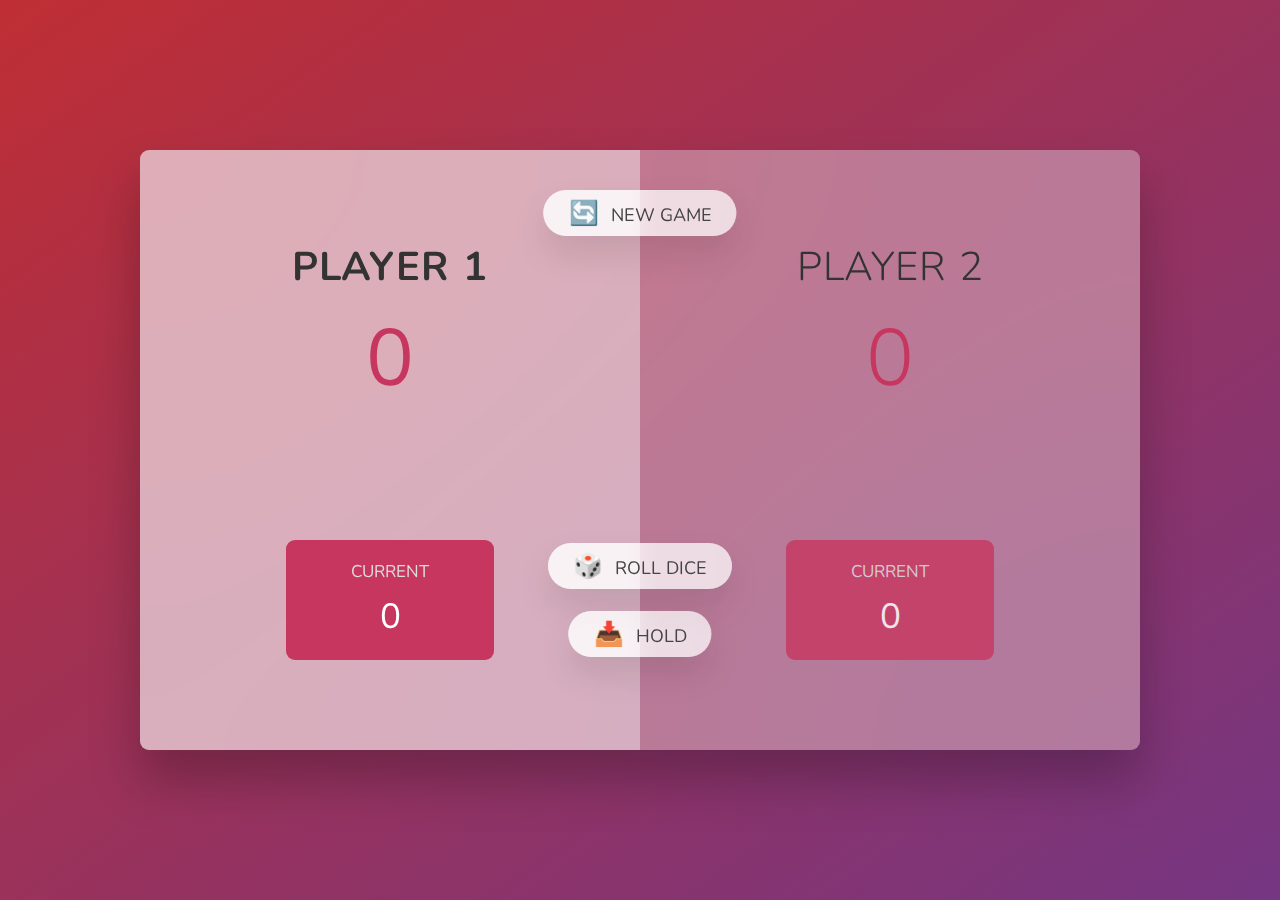
<file: Dice Game/index.html>
<!DOCTYPE html>
<html lang="en">
  <head>
    <meta charset="UTF-8" />
    <meta name="viewport" content="width=device-width, initial-scale=1.0" />
    <meta http-equiv="X-UA-Compatible" content="ie=edge" />
    <link rel="stylesheet" href="style.css" />
    <title>Dice Game</title>
  </head>
  <body>
    <main>
      <section class="player player--0 player--active">
        <h2 class="name" id="name--0">Player 1</h2>
        <p class="score" id="score--0">43</p>
        <div class="current">
          <p class="current-label">Current</p>
          <p class="current-score" id="current--0">0</p>
        </div>
      </section>
      <section class="player player--1">
        <h2 class="name" id="name--1">Player 2</h2>
        <p class="score" id="score--1">24</p>
        <div class="current">
          <p class="current-label">Current</p>
          <p class="current-score" id="current--1">0</p>
        </div>
      </section>

      <img src="dice-5.png" alt="Playing dice" class="dice hidden" />
      <button class="btn btn--new">🔄 New game</button>
      <button class="btn btn--roll">🎲 Roll dice</button>
      <button class="btn btn--hold">📥 Hold</button>
    </main>
    <script src="script.js"></script>
  </body>
</html>
</file>
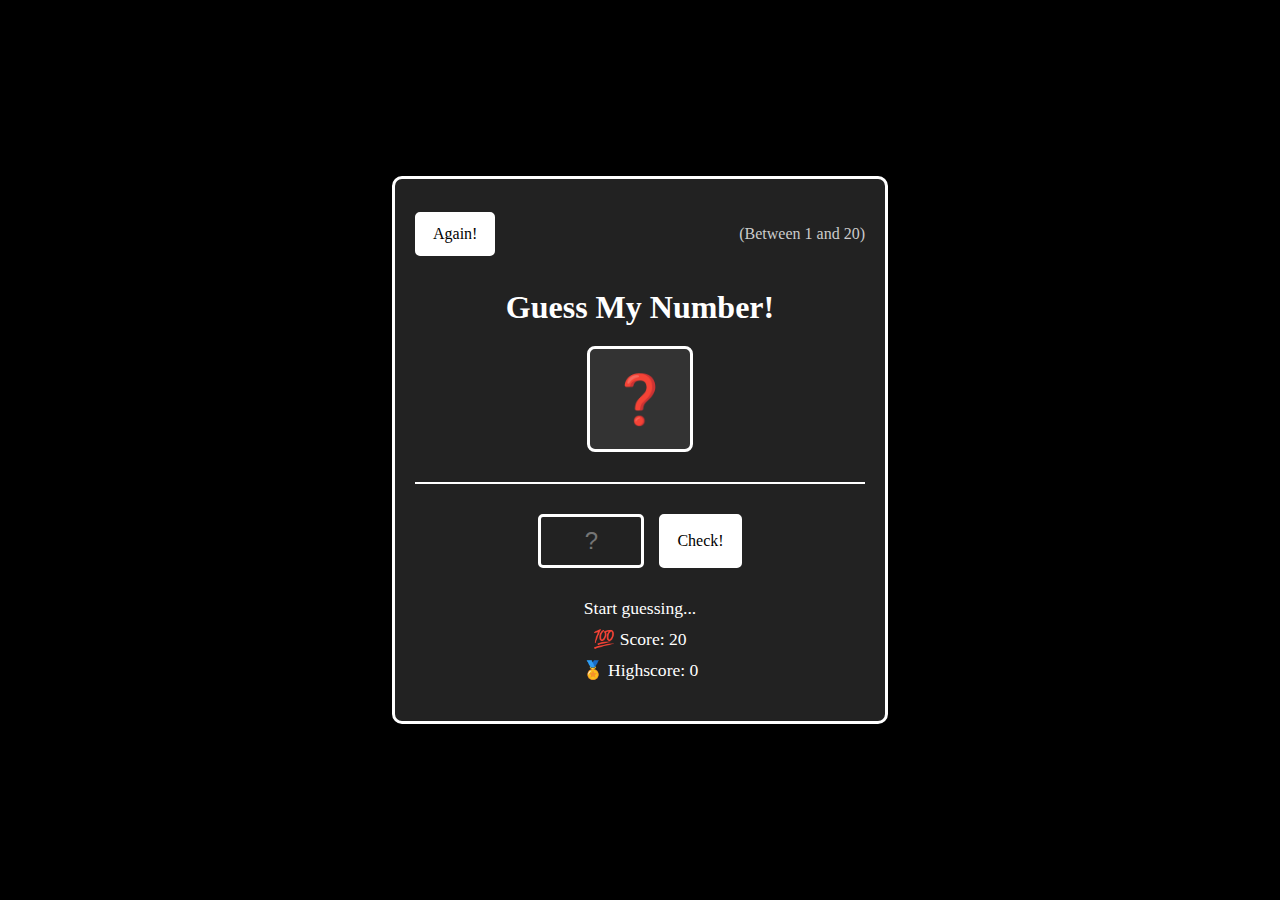
<file: Guess the Number/index.html>
<!DOCTYPE html>
<html lang="en">
<head>
    <meta charset="UTF-8">
    <meta name="viewport" content="width=device-width, initial-scale=1.0">
    <title>Guess the Number</title>
    <link rel="stylesheet" href="style.css">
</head>
<body>
    <div class="game-container">
        <header class="game-header">
            <button class="btn again-btn">Again!</button>
            <p class="game-info">(Between 1 and 20)</p>
        </header>

        <h1 class="game-title">Guess My Number!</h1>
        <div class="secret-number-box">❓</div>

        <hr class="separator">

        <div class="input-container">
            <input type="text" class="input-number" min="1" max="20" placeholder="?">
            <button class="btn check-btn">Check!</button>
        </div>

        <div class="game-status">
            <p class="message">Start guessing...</p>
            <p class="score">💯 Score: 20</p>
            <p class="highscore">🏅 Highscore: 0</p>
        </div>
    </div>
    <script src="script.js"></script>
</body>
</html>
</file>
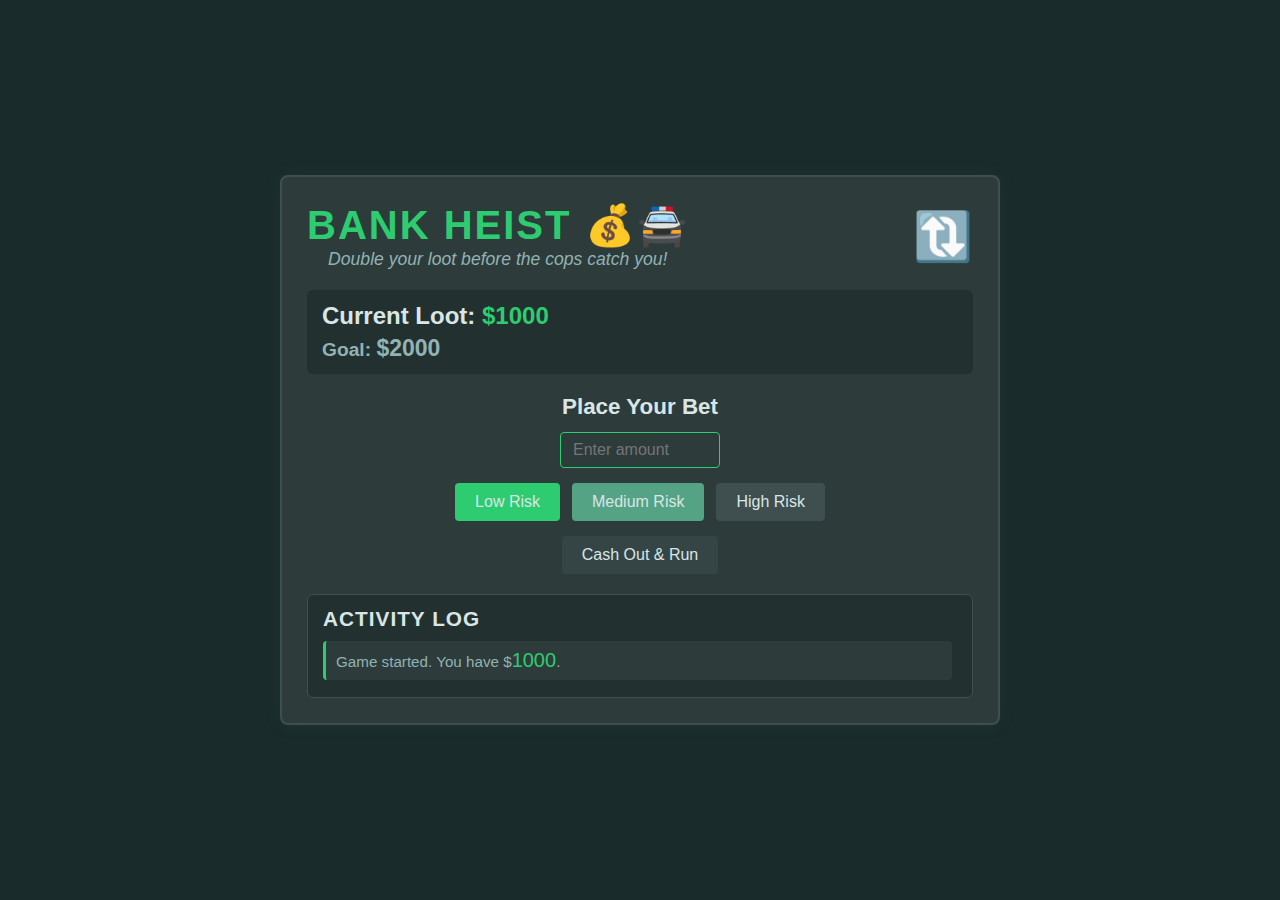
<file: Hiest Game/index.html>
<!DOCTYPE html>
<html lang="en">
  <head>
    <meta charset="UTF-8" />
    <meta name="viewport" content="width=device-width, initial-scale=1.0" />
    <title>Bank Heist 💰🚔</title>
    <link rel="stylesheet" href="style.css" />
  </head>
  <body>
    <div class="container">
      <header>
        <div class="top-wrapper">
          <h1>Bank Heist 💰🚔</h1>
          <p>Double your loot before the cops catch you!</p>
        </div>
        <span class="reload">🔃</span>
      </header>

      <div class="game-info">
        <div class="stats">
          <div>
            <h2>Current Loot: <span id="money">$1000</span></h2>
            <h3>Goal: <span class="goal">$2000</span></h3>
          </div>
          <div class="bet-result"></div>
        </div>
        <span class="goal-message">You Have Achieved Your Goal 🎉</span>
      </div>

      <div class="controls">
        <h3>Place Your Bet</h3>
        <input
          type="number"
          id="bet-amount"
          placeholder="Enter amount"
          min="1"
          max="1000"
        />
        <div class="risk-options">
          <button class="risk-btn" id="low-risk">Low Risk</button>
          <button class="risk-btn" id="med-risk">Medium Risk</button>
          <button class="risk-btn" id="high-risk">High Risk</button>
        </div>
        <button class="stop-btn" id="stop-game">Cash Out & Run</button>
      </div>

      <div class="log">
        <h3>Activity Log</h3>
        <ul id="game-log">
          <li>Game started. You have $<span class="ammount">1000</span>.</li>
        </ul>
      </div>

      <div class="modal">
        <div class="modal-content">
          <h2>You Just Earned <span class="modal-amount">0</span></h2>
          <div class="close-modal">❌</div>
        </div>
      </div>

      <img class="thief-img" src="thief.png" alt="" />
    </div>

    <script src="script.js"></script>
  </body>
</html>
</file>
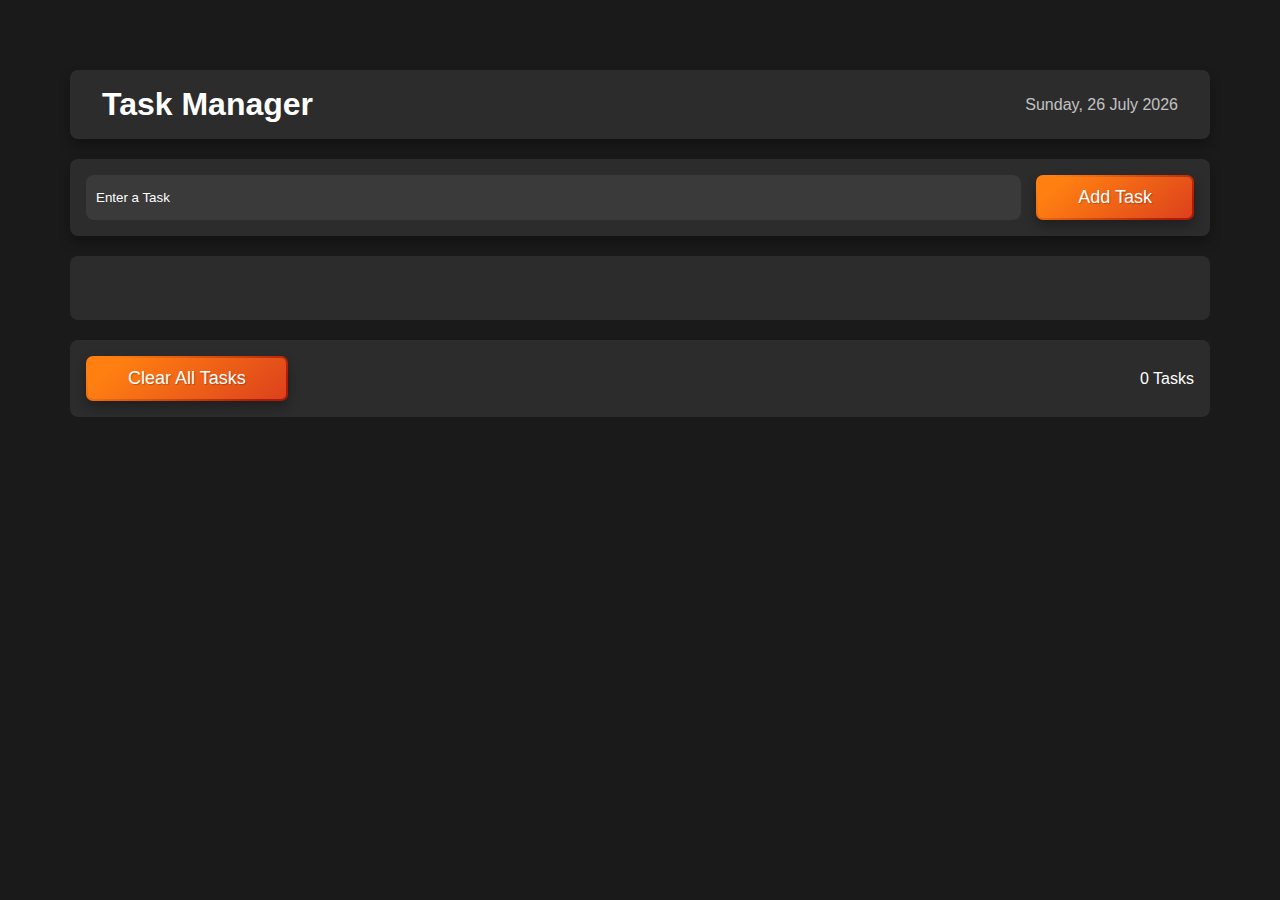
<file: Task Manager/index.html>
<!DOCTYPE html>
<html lang="en">

<head>
    <meta charset="UTF-8">
    <meta name="viewport" content="width=device-width, initial-scale=1.0">
    <title>Task Manager</title>
    <link rel="stylesheet" href="style.css">
</head>

<body>
    <div class="container">
        <header>
            <h1>Task Manager</h1>
            <p class="date">21-5-2019 | Monday</p>
        </header>
        <main>
            <div class="task-input">
                <input type="text" placeholder="Enter a Task" id="taskInput">
                <button class="button" id="addTask">Add Task</button>
            </div>
            <ul class="task-list" id="taskList">


            </ul>
        </main>

        <footer class="footer">
            <button class="button" id="clearTasks">Clear All Tasks</button>
            <p class="task-count">0 Tasks</p>
        </footer>
    </div>
    <script src="script.js"></script>
</body>

</html>
</file>
<file: Dice Game/style.css>
@import url('https://fonts.googleapis.com/css2?family=Nunito&display=swap');

* {
  margin: 0;
  padding: 0;
  box-sizing: inherit;
}

html {
  font-size: 62.5%;
  box-sizing: border-box;
}

body {
  font-family: 'Nunito', sans-serif;
  font-weight: 400;
  height: 100vh;
  color: #333;
  background-image: linear-gradient(to top left, #753682 0%, #bf2e34 100%);
  display: flex;
  align-items: center;
  justify-content: center;
}


.hidden{
  display:none ;
}





/* LAYOUT */
main {
  position: relative;
  width: 100rem;
  height: 60rem;
  background-color: rgba(255, 255, 255, 0.35);
  backdrop-filter: blur(200px);
  filter: blur();
  box-shadow: 0 3rem 5rem rgba(0, 0, 0, 0.25);
  border-radius: 9px;
  overflow: hidden;
  display: flex;
}

.player {
  flex: 50%;
  padding: 9rem;
  display: flex;
  flex-direction: column;
  align-items: center;
  transition: all 0.75s;
}

/* ELEMENTS */
.name {
  position: relative;
  font-size: 4rem;
  text-transform: uppercase;
  letter-spacing: 1px;
  word-spacing: 2px;
  font-weight: 300;
  margin-bottom: 1rem;
}

.score {
  font-size: 8rem;
  font-weight: 300;
  color: #c7365f;
  margin-bottom: auto;
}

.player--active {
  background-color: rgba(255, 255, 255, 0.4);
}
.player--active .name {
  font-weight: 700;
}
.player--active .score {
  font-weight: 400;
}

.player--active .current {
  opacity: 1;
}

.current {
  background-color: #c7365f;
  opacity: 0.8;
  border-radius: 9px;
  color: #fff;
  width: 65%;
  padding: 2rem;
  text-align: center;
  transition: all 0.75s;
}

.current-label {
  text-transform: uppercase;
  margin-bottom: 1rem;
  font-size: 1.7rem;
  color: #ddd;
}

.current-score {
  font-size: 3.5rem;
}

/* ABSOLUTE POSITIONED ELEMENTS */
.btn {
  position: absolute;
  left: 50%;
  transform: translateX(-50%);
  color: #444;
  background: none;
  border: none;
  font-family: inherit;
  font-size: 1.8rem;
  text-transform: uppercase;
  cursor: pointer;
  font-weight: 400;
  transition: all 0.2s;

  background-color: white;
  background-color: rgba(255, 255, 255, 0.6);
  backdrop-filter: blur(10px);

  padding: 0.7rem 2.5rem;
  border-radius: 50rem;
  box-shadow: 0 1.75rem 3.5rem rgba(0, 0, 0, 0.1);
}

.btn::first-letter {
  font-size: 2.4rem;
  display: inline-block;
  margin-right: 0.7rem;
}

.btn--new {
  top: 4rem;
}
.btn--roll {
  top: 39.3rem;
}
.btn--hold {
  top: 46.1rem;
}

.btn:active {
  transform: translate(-50%, 3px);
  box-shadow: 0 1rem 2rem rgba(0, 0, 0, 0.15);
}

.btn:focus {
  outline: none;
}

.dice {
  position: absolute;
  left: 50%;
  top: 16.5rem;
  transform: translateX(-50%);
  height: 10rem;
  box-shadow: 0 2rem 5rem rgba(0, 0, 0, 0.2);
}

.player--winner {
  background-color: #2f2f2f;
}

.player--winner .name {
  font-weight: 700;
  color: #c7365f;
}
</file>
<file: Guess the Number/style.css>
/* General Styles */
body {
    font-family: 'Press Start 2P', cursive;
    background-color: #000; /* Set background to black */
    color: #fff; /* Set text color to white */
    display: flex;
    justify-content: center;
    align-items: center;
    min-height: 100vh;
    margin: 0;
    padding: 20px;
    box-sizing: border-box;
}

/* Game Container */
.game-container {
    background-color: #222; /* Dark gray background for the container */
    border: 3px solid #fff; /* White border */
    border-radius: 10px;
    max-width: 450px;
    width: 100%;
    padding: 30px 20px;
    text-align: center;
    box-shadow: 0 10px 20px rgba(0, 0, 0, 0.7); /* Darker shadow for a more prominent effect */
}

/* Header */
.game-header {
    display: flex;
    justify-content: space-between;
    align-items: center;
    margin-bottom: 30px;
}

.game-info {
    font-size: 1rem;
    color: #ccc; /* Light gray color for info text */
}

/* Title */
.game-title {
    font-size: 2rem;
    margin-bottom: 20px;
    color: #fff; /* Ensure title text is white */
}

/* Secret Number Box */
.secret-number-box {
    background: #333; /* Darker gray for the secret number box */
    color: #fff; /* White text color */
    width: 100px;
    height: 100px;
    display: flex;
    justify-content: center;
    align-items: center;
    font-size: 3rem;
    border: 3px solid #fff;
    margin: 0 auto 30px;
    border-radius: 8px;
}

/* Separator Line */
.separator {
    border: none;
    border-top: 2px solid #fff;
    margin: 20px 0 30px;
}

/* Input and Button */
.input-container {
    display: flex;
    justify-content: center;
    gap: 15px;
    margin-bottom: 30px;
}

.input-number {
    width: 80px;
    padding: 10px;
    font-size: 1.5rem;
    text-align: center;
    border: 3px solid #fff;
    border-radius: 5px;
    background: #222; /* Darker background for input */
    color: #fff; /* White text for the input */
    outline: none;
}

.btn {
    background: #fff; /* White button */
    color: #000; /* Black text on button */
    border: 3px solid #fff;
    padding: 10px 15px;
    border-radius: 5px;
    cursor: pointer;
    transition: background 0.3s ease;
    font-family: 'Press Start 2P', cursive;
    font-size: 1rem;
}

.btn:hover {
    background: #ccc; /* Lighter gray hover effect */
}

/* Game Status */
.game-status p {
    margin: 10px 0;
    font-size: 1.1rem;
    color: #fff;
}

/* Responsive */
@media (max-width: 450px) {
    .game-container {
        padding: 20px;
    }

    .input-container {
        flex-direction: column;
    }

    .input-number {
        width: 100%;
    }
}
</file>
<file: Hiest Game/style.css>
* {
    margin: 0;
    padding: 0;
    box-sizing: border-box;
    font-family: 'Arial', sans-serif;
}

body {
    background: #1a2b2b; /* Dark green-gray background */
    display: flex;
    justify-content: center;
    align-items: center;
    min-height: 100vh;
}

.container {
    position: relative;
    width: 720px;
    padding: 25px;
    background: #2e3b3b; /* Darker green-gray */
    border: 2px solid #3f4f4f; /* Subtle green-gray border */
    border-radius: 8px;
    box-shadow: 0 0 15px rgba(63, 79, 79, 0.2);
}

/* Header */
header {
    text-align: center;
    margin-bottom: 20px;
    display: flex;
    align-items: center;
    justify-content: space-between;
}

header h1 {
    font-size: 2.5em;
    color: #2ecc71; /* Red only for main heading */
    text-transform: uppercase;
    letter-spacing: 2px;
}

header p {
    font-size: 1.1em;
    color: #91b3b3; /* Light green-gray for subtitle */
    font-style: italic;
}

header .reload {
    font-size: 3rem;
    cursor: pointer;
}





/* Game Info */
.game-info {
    display: flex;
    align-items: center;
    background: rgb(35, 48, 48); /* Darker green shade */
    padding: 12px 15px;
    border-radius: 6px;
    margin-bottom: 20px;
}
.goal-message{
    color: #2ecc71;
    font-size:30px;
    font-weight: 700;
    margin: 0 auto;
    display: none;

}

.stats{
    display: flex;
 align-items: center;
 justify-content: space-between;
 width: 100%;
}

.stats h2 {
    font-size: 1.5em;
    color: #d9e6e6; /* Light green-gray text */
    margin-bottom: 5px;
}
.stats h3 {
    font-size: 1.2em;
    color: #91b3b3;
}

.stats #money {
    color: #2ecc71; /* Bright green for money */
    font-weight: bold;
}

.stats .goal {
    font-size: 1.2em;
    color: #91b3b3; /* Light green-gray for goal */
}


.status {
    font-size: 1.1em;
    color: #3f4f4f; /* Darker green-gray for status */
    font-weight: 500;
}

/* Controls */
.controls {
    text-align: center;
    margin-bottom: 20px;
}

.controls h3 {
    font-size: 1.4em;
    color: #d9e6e6; /* Light green-gray */
    margin-bottom: 12px;
}

#bet-amount {
    padding: 8px 12px;
    font-size: 1em;
    width: 160px;
    background: #2e3b3b; /* Dark green-gray background */
    color: #d9e6e6; /* Light green-gray text */
    border: 1px solid #2ecc71; /* Bright green border */
    border-radius: 4px;
    margin-bottom: 15px;
    transition: border-color 0.2s ease, background 0.2s ease;
}

#bet-amount:focus {
    border-color: #54a385; /* Mid-tone green on focus */
    background: #354545; /* Slightly lighter green-gray */
    outline: none;
}

.risk-options {
    display: flex;
    justify-content: center;
    gap: 12px;
    margin-bottom: 15px;
}

.risk-btn {
    padding: 10px 20px;
    font-size: 1em;
    border: none;
    border-radius: 4px;
    cursor: pointer;
    color: #d9e6e6; /* Light green-gray text */
    transition: transform 0.2s ease, opacity 0.2s ease;
}

.risk-btn:hover {
    transform: scale(1.03);
    opacity: 0.95;
}

#low-risk {
    background: #2ecc71; /* Bright green */
}

#med-risk {
    background: #54a385; /* Mid-tone green */
}

#high-risk {
    background: #3f4f4f; /* Dark green-gray */
}

.stop-btn {
    padding: 10px 20px;
    font-size: 1em;
    background: #354545; /* Mid-tone green-gray */
    color: #d9e6e6; /* Light green-gray */
    border: none;
    border-radius: 4px;
    cursor: pointer;
    transition: background 0.2s ease;
}

.stop-btn:hover {
    background: #4f6060; /* Lighter green-gray */
}

/* Log */
.log {
    background: #233030; /* Darker green shade */
    padding: 12px 15px;
    border-radius: 6px;
    border: 1px solid #3f4f4f; /* Subtle green-gray outline */
}

.log h3 {
    font-size: 1.3em;
    color: #d9e6e6; /* Light green-gray */
    margin-bottom: 10px;
    text-transform: uppercase;
    letter-spacing: 1px;
}

#game-log {
    list-style: none;
    font-size: 0.95em;
    color: #91b3b3; /* Light green-gray */
    max-height: 180px;
    overflow-y: auto;
    padding-right: 5px;
}

#game-log li {
    padding: 8px 10px;
    background: #2e3b3b; /* Dark green-gray */
    margin-bottom: 5px;
    border-radius: 4px;
    border-left: 3px solid #2ecc71; /* Bright green accent */
    transition: background 0.2s ease;
}

#game-log li:hover {
    background: #354545; /* Slightly lighter green-gray */
}

#game-log li .ammount {
    color: #2ecc71;
    font-size: 20px;
}

.thief-img{
    position: absolute;
    right: -260px;
    bottom: 0px;
    display: none;
}

.bet-result{
    color: #2ecc71;
    font-size: 20px;
}


/* Modal container */
.modal {
    display: none;
    align-items: center;
    justify-content: center;
    position: fixed;
    top: 0;
    left: 0;
    width: 100%;
    height: 100%;
    background: rgba(0, 0, 0, 0.7);
    backdrop-filter: blur(5px); /* Smooth glass effect */
    opacity: 0;
    transition: opacity 0.3s ease-in-out;
}

/* Show modal */
.show-modal {
    display: flex;
    opacity: 1;
}

/* Modal content */
.modal-content {
    background: rgba(35, 48, 48, 0.95); /* Semi-transparent for a sleek effect */
    color: #2ecc71;
    padding: 30px;
    border-radius: 12px;
    text-align: center;
    width: 420px;
    box-shadow: 0px 10px 30px rgba(0, 0, 0, 0.5);
    position: relative;
    transform: scale(0.8);
    animation: fadeIn 0.3s ease-in-out forwards;
}

/* Modal heading */
.modal-content h2 {
    font-size: 28px;
    margin-bottom: 15px;
    font-weight: bold;
}

/* Highlighted amount */
.modal-content span {
    font-weight: bold;
    font-size: 40px;
    color: #2ecc71;
}

/* Close button */
.close-modal {
    position: absolute;
    right: 15px;
    top: 10px;
    font-size: 26px;
    color: #2ecc71;
    cursor: pointer;
    transition: transform 0.2s ease-in-out, color 0.2s ease-in-out;
}

.close-modal:hover {
    transform: scale(1.2);
    color: #27ae60;
}

/* Smooth modal animation */
@keyframes fadeIn {
    from {
        opacity: 0;
        transform: scale(0.8);
    }
    to {
        opacity: 1;
        transform: scale(1);
    }
}
</file>
<file: Task Manager/style.css>
* {
    margin: 0;
    padding: 0;
    box-sizing: border-box;
    font-family: "Oswald", sans-serif;
}

html,
body {
    width: 100%;
    height: auto;
    /* Changed from 100% */
    background: var(--base);
    color: var(--white);
    display: flex;
    justify-content: center;
    align-items: flex-start;
    /* Changed from center */
    padding: 20px;
}

:root {
    --base: #1a1a1a;
    --primary: #FF7F11;
    --white: #fff;
    --secondary: #2c2c2c;
    --task-bg: #3a3a3a;
    --box-shadow: 0 6px 12px rgba(0, 0, 0, 0.3);
    --radius: 8px;
}

.container {
    width: 100%;
    max-width: 1200px;
    min-width: 320px;
    padding: 30px;
    border-radius: 15px;
}

/* Button */
.button {
    background: linear-gradient(140.14deg, var(--primary) 15.05%, #d6361f 114.99%) padding-box,
        linear-gradient(142.51deg, var(--primary) 8.65%, #af1905 88.82%) border-box;
    border-radius: 7px;
    border: 2px solid transparent;
    text-shadow: 1px 1px 1px #00000040;
    box-shadow: var(--box-shadow);
    padding: 10px 40px;
    cursor: pointer;
    transition: all 0.3s;
    color: white;
    font-size: 18px;
    font-weight: 500;
    text-align: center;
}

.button:hover {
    box-shadow: none;
    opacity: 80%;
}

/* Header */
header {
    text-align: center;
    margin-bottom: 20px;
    display: flex;
    align-items: center;
    justify-content: space-between;
    background: var(--secondary);
    box-shadow: var(--box-shadow);
    padding: 1rem 2rem;
    border-radius: var(--radius);
    flex-wrap: wrap;
}

.date {
    font-size: 1rem;
    opacity: 0.7;
}

/* Task Input */
.task-input {
    display: flex;
    gap: 15px;
    margin-bottom: 20px;
    background: var(--secondary);
    box-shadow: var(--box-shadow);
    padding: 1rem;
    border-radius: var(--radius);
    flex-wrap: wrap;
}

.task-input input {
    flex: 1;
    min-width: 200px;
    border: none;
    border-radius: var(--radius);
    background-color: var(--task-bg);
    color: var(--white);
    outline: none;
    padding: 10px;
}

.task-input input::placeholder {
    color: var(--white);
}

/* Task List */
.task-list {
    list-style: none;
    padding: 2rem;
    border-radius: var(--radius);
    background: var(--secondary);
}

.task-item {
    background-color: var(--base);
    padding: 1rem;
    border-radius: var(--radius);
    display: flex;
    flex-direction: row;
    justify-content: space-between;
    gap: 5px;
    margin-bottom: 12px;
}

/* First Line: Checkbox + Task */
.task-header {
    display: flex;
    align-items: center;
    gap: 10px;
}

/* Second Line: Quote */
.quote {
    font-size: 12px;
    opacity: 0.7;
    color: var(--primary);
}

/* Third Line: Delete Button */
.task-actions {
    display: flex;
    justify-content: flex-end;
}

.task-item input[type="checkbox"] {
    accent-color: var(--primary);
}

/* Delete Button */
.delete {
    background: none;
    border: none;
    color: var(--primary);
    cursor: pointer;
    font-size: 16px;
}

/* Mobile Adjustments */
@media (max-width: 768px) {
    .task-list {
        padding: 1rem;
    }

    .task-item {
        padding: 12px;
        flex-direction: column;
    }

    .task-header {
        flex-wrap: wrap;
    }

    .delete {
        font-size: 14px;
        padding: 5px;
    }
}

/* Footer */
.footer {
    display: flex;
    justify-content: space-between;
    align-items: center;
    margin-top: 20px;
    background-color: var(--secondary);
    padding: 1rem;
    border-radius: var(--radius);
    flex-wrap: wrap;
}

/* Mobile Footer Fix */
@media (max-width: 768px) {
    .footer {
        flex-direction: column;
        text-align: center;
        gap: 10px;
    }

    header {
        justify-content: left;
        row-gap: 1rem;
        text-align: left;
        padding-left: 2rem 1rem;
    }


}
</file>
